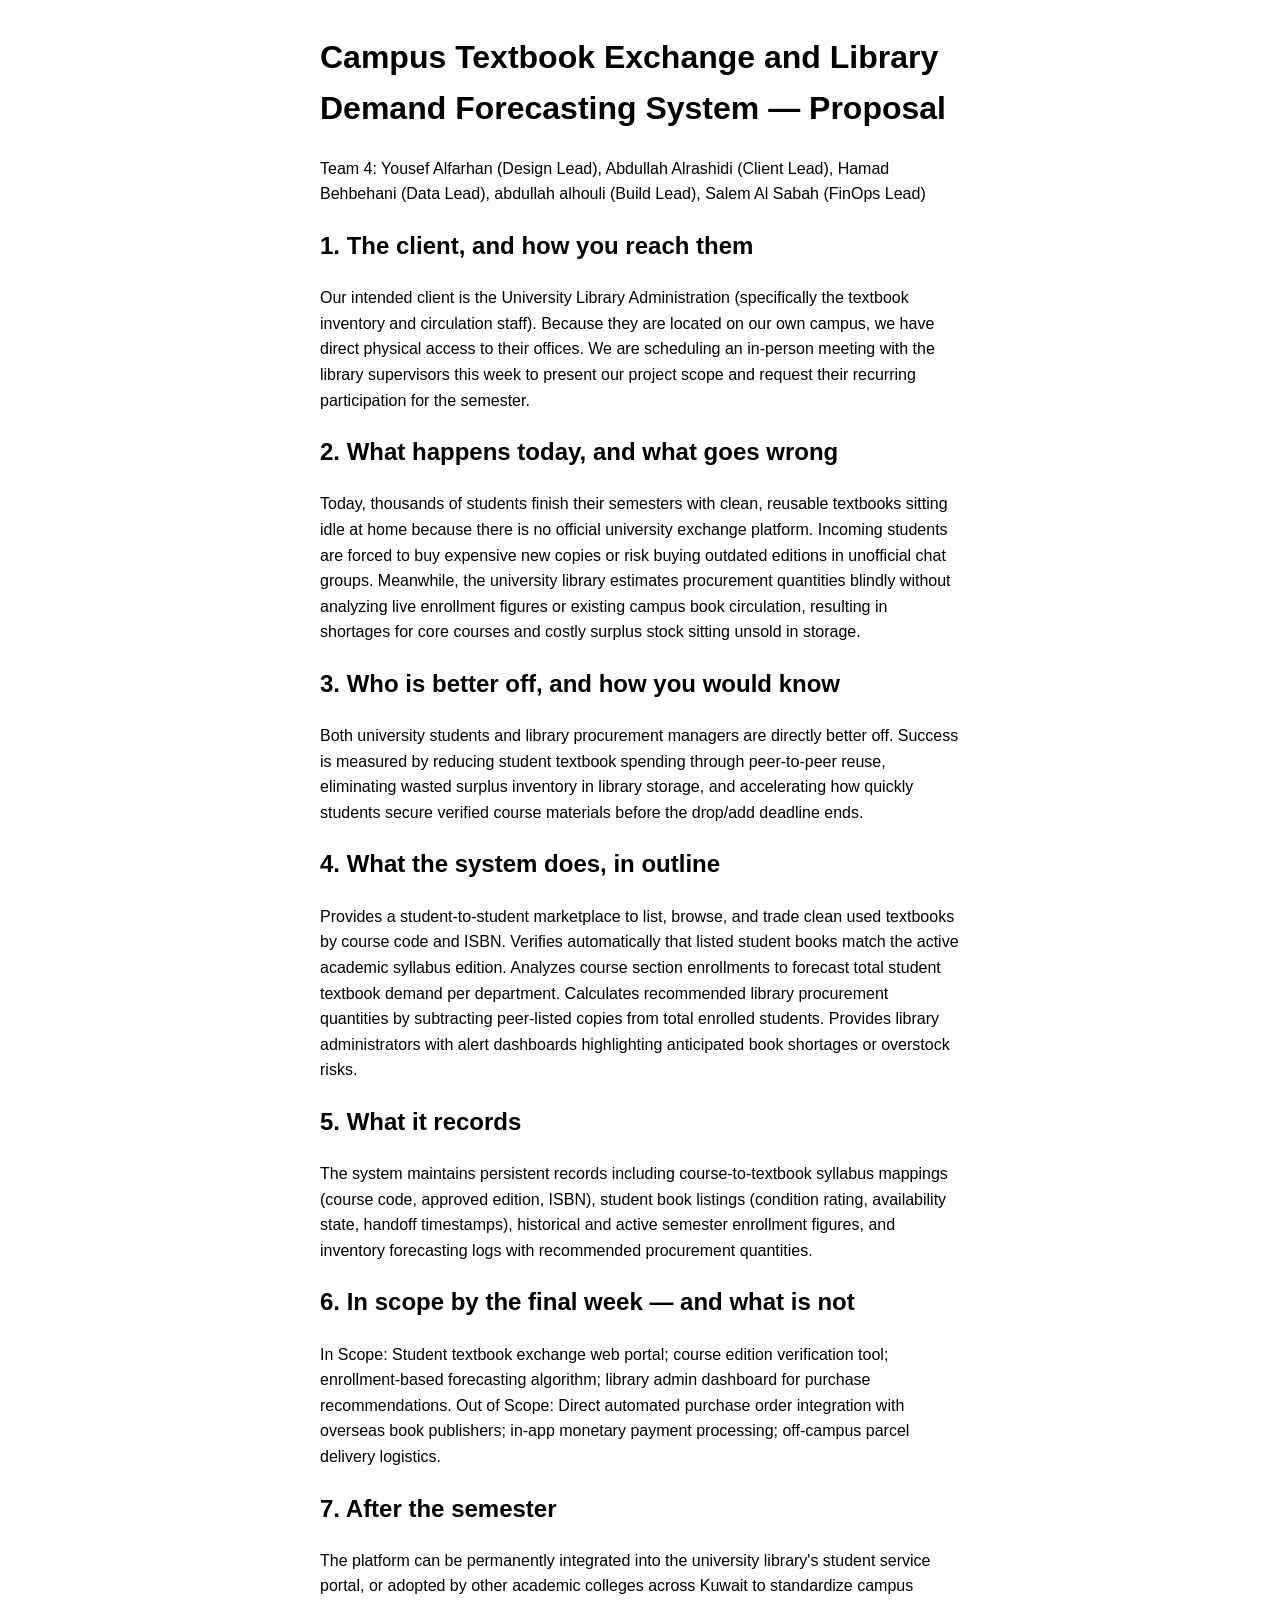
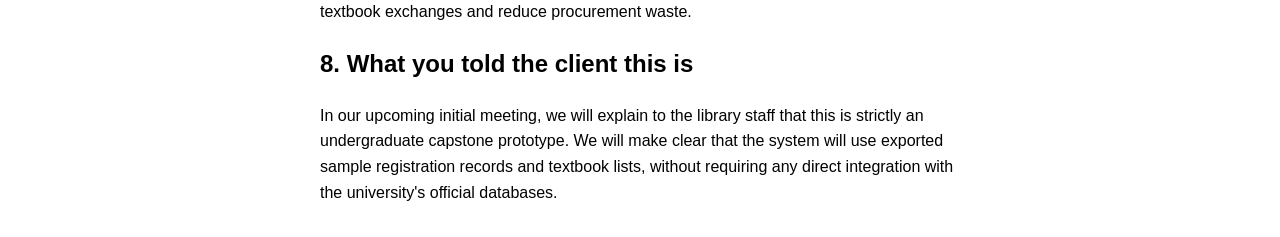
<file: docs/index.html>
<!DOCTYPE html>
<!--
  TEAM: replace every line of placeholder text below with your proposal content. The eight
  headings stay exactly as they are — same wording, same order.

  This page is checked only as REACHABLE. It is not judged on how it looks. Do not spend
  time on design here; spend it on the proposal.

  Do not add external stylesheets, fonts, scripts or images. This page loads nothing.
-->
<html lang="en">
<head>
<meta charset="utf-8">
<meta name="viewport" content="width=device-width, initial-scale=1">
<title>Proposal — ISOM 472</title>
<style>
  body {
    max-width: 40em;
    margin: 2rem auto;
    padding: 0 1rem;
    font-family: -apple-system, BlinkMacSystemFont, "Segoe UI", Roboto, sans-serif;
    line-height: 1.6;
  }
</style>
</head>
<body>

<h1>Campus Textbook Exchange and Library Demand Forecasting System — Proposal</h1>
<p>Team 4: Yousef Alfarhan (Design Lead), Abdullah Alrashidi (Client Lead), Hamad Behbehani (Data Lead), abdullah alhouli (Build Lead), Salem Al Sabah (FinOps Lead)</p>

<h2>1. The client, and how you reach them</h2>
<p>Our intended client is the University Library Administration (specifically the textbook inventory and circulation staff). Because they are located on our own campus, we have direct physical access to their offices. We are scheduling an in-person meeting with the library supervisors this week to present our project scope and request their recurring participation for the semester.</p>

<h2>2. What happens today, and what goes wrong</h2>
<p>Today, thousands of students finish their semesters with clean, reusable textbooks sitting idle at home because there is no official university exchange platform. Incoming students are forced to buy expensive new copies or risk buying outdated editions in unofficial chat groups. Meanwhile, the university library estimates procurement quantities blindly without analyzing live enrollment figures or existing campus book circulation, resulting in shortages for core courses and costly surplus stock sitting unsold in storage.</p>

<h2>3. Who is better off, and how you would know</h2>
<p>Both university students and library procurement managers are directly better off. Success is measured by reducing student textbook spending through peer-to-peer reuse, eliminating wasted surplus inventory in library storage, and accelerating how quickly students secure verified course materials before the drop/add deadline ends.</p>

<h2>4. What the system does, in outline</h2>
<p>Provides a student-to-student marketplace to list, browse, and trade clean used textbooks by course code and ISBN. Verifies automatically that listed student books match the active academic syllabus edition. Analyzes course section enrollments to forecast total student textbook demand per department. Calculates recommended library procurement quantities by subtracting peer-listed copies from total enrolled students. Provides library administrators with alert dashboards highlighting anticipated book shortages or overstock risks.</p>

<h2>5. What it records</h2>
<p>The system maintains persistent records including course-to-textbook syllabus mappings (course code, approved edition, ISBN), student book listings (condition rating, availability state, handoff timestamps), historical and active semester enrollment figures, and inventory forecasting logs with recommended procurement quantities.</p>

<h2>6. In scope by the final week — and what is not</h2>
<p>In Scope: Student textbook exchange web portal; course edition verification tool; enrollment-based forecasting algorithm; library admin dashboard for purchase recommendations. Out of Scope: Direct automated purchase order integration with overseas book publishers; in-app monetary payment processing; off-campus parcel delivery logistics.</p>

<h2>7. After the semester</h2>
<p>The platform can be permanently integrated into the university library's student service portal, or adopted by other academic colleges across Kuwait to standardize campus textbook exchanges and reduce procurement waste.</p>

<h2>8. What you told the client this is</h2>
<p>In our upcoming initial meeting, we will explain to the library staff that this is strictly an undergraduate capstone prototype. We will make clear that the system will use exported sample registration records and textbook lists, without requiring any direct integration with the university's official databases.</p>

</body>
</html>
</file>
